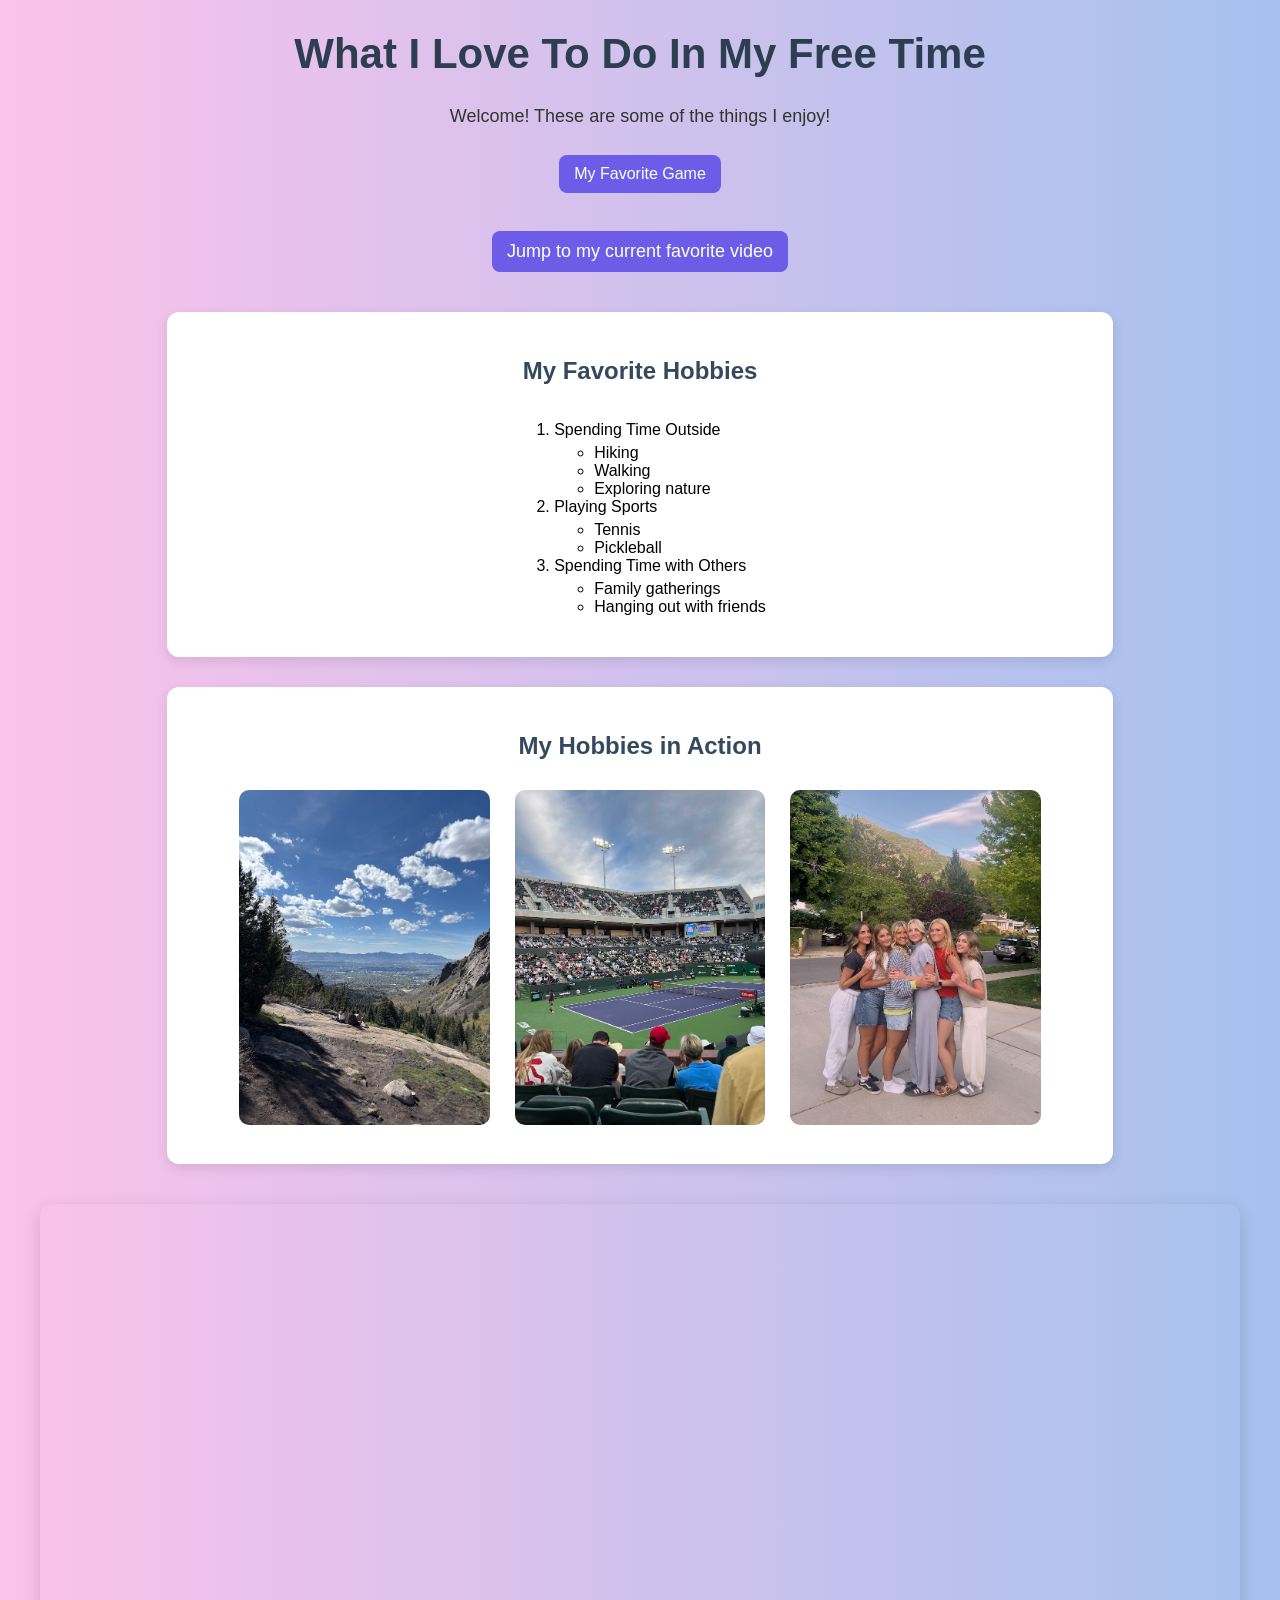
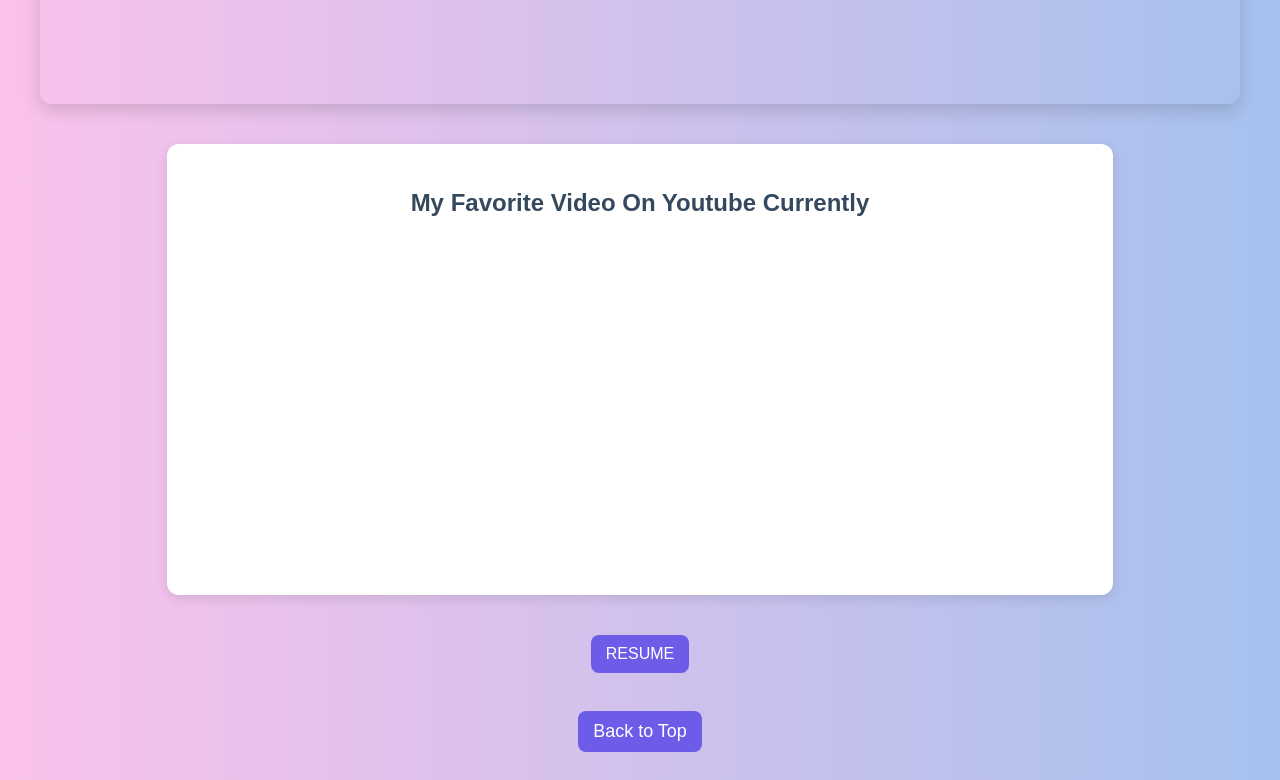
<file: index.html>
<!DOCTYPE html>
<html lang="en">
<head>
    <meta charset="UTF-8">
    <title>My Hobbies</title>
<link rel="stylesheet" href="css/home.css">
</head>

<body>

    <h1 id="top">What I Love To Do In My Free Time</h1>

    <p>Welcome! These are some of the things I enjoy!</p>

<a href="game.html">My Favorite Game</a>
    
    <p><a href="#video">Jump to my current favorite video</a></p>

    <div class="section">
        <h2>My Favorite Hobbies</h2>

    
        <ol>
            <li>Spending Time Outside
                <ul>
                    <li>Hiking</li>
                    <li>Walking</li>
                    <li>Exploring nature</li>
                </ul>
            </li>
            <li>Playing Sports
                <ul>
                    <li>Tennis</li>
                    <li>Pickleball</li>
                </ul>
            </li>
            <li>Spending Time with Others
                <ul>
                    <li>Family gatherings</li>
                    <li>Hanging out with friends</li>
                </ul>
            </li>
        </ol>
    </div>

    <div class="section">
        <h2>My Hobbies in Action</h2>

        
        <img src="images/hiking.jpg" alt="Hiking outdoors">
        <img src="images/tennis.jpg" alt="Playing tennis">
        <img src="images/friendsgathering.jpg" alt="Friends together">
    </div>
    <div class='tableauPlaceholder' id='viz1776288768814' style='position: relative; min-height: 500px;'><noscript><a href='#'><img alt='The Tennis GOAT ' src='https:&#47;&#47;public.tableau.com&#47;static&#47;images&#47;WR&#47;WR5JQ7CM5&#47;1_rss.png' style='border: none' /></a></noscript><object class='tableauViz'  style='display:none;'><param name='host_url' value='https%3A%2F%2Fpublic.tableau.com%2F' /> <param name='embed_code_version' value='3' /> <param name='path' value='shared&#47;WR5JQ7CM5' /> <param name='toolbar' value='yes' /><param name='static_image' value='https:&#47;&#47;public.tableau.com&#47;static&#47;images&#47;WR&#47;WR5JQ7CM5&#47;1.png' /> <param name='animate_transition' value='yes' /><param name='display_static_image' value='yes' /><param name='display_spinner' value='yes' /><param name='display_overlay' value='yes' /><param name='display_count' value='yes' /><param name='language' value='en-US' /></object></div>                <script type='text/javascript'>                    var divElement = document.getElementById('viz1776288768814');                    var vizElement = divElement.getElementsByTagName('object')[0];                    vizElement.style.width='1200px';vizElement.style.height='3027px';                    var scriptElement = document.createElement('script');                    scriptElement.src = 'https://public.tableau.com/javascripts/api/viz_v1.js';                    vizElement.parentNode.insertBefore(scriptElement, vizElement);                </script>

    <div class="section">
        
        <h2 id="video">My Favorite Video On Youtube Currently</h2>

        <iframe width="560" height="315"
    src="https://www.youtube.com/embed/He9WmjUvpJ8"
    title="YouTube video player"
    frameborder="0"
    allowfullscreen>
</iframe>
    </div>

   <a href="resume.html">RESUME</a>
   
    <!-- Back to top anchor -->
    <p><a href="#top">Back to Top</a></p>

    
    

</body>
</html>
</file>
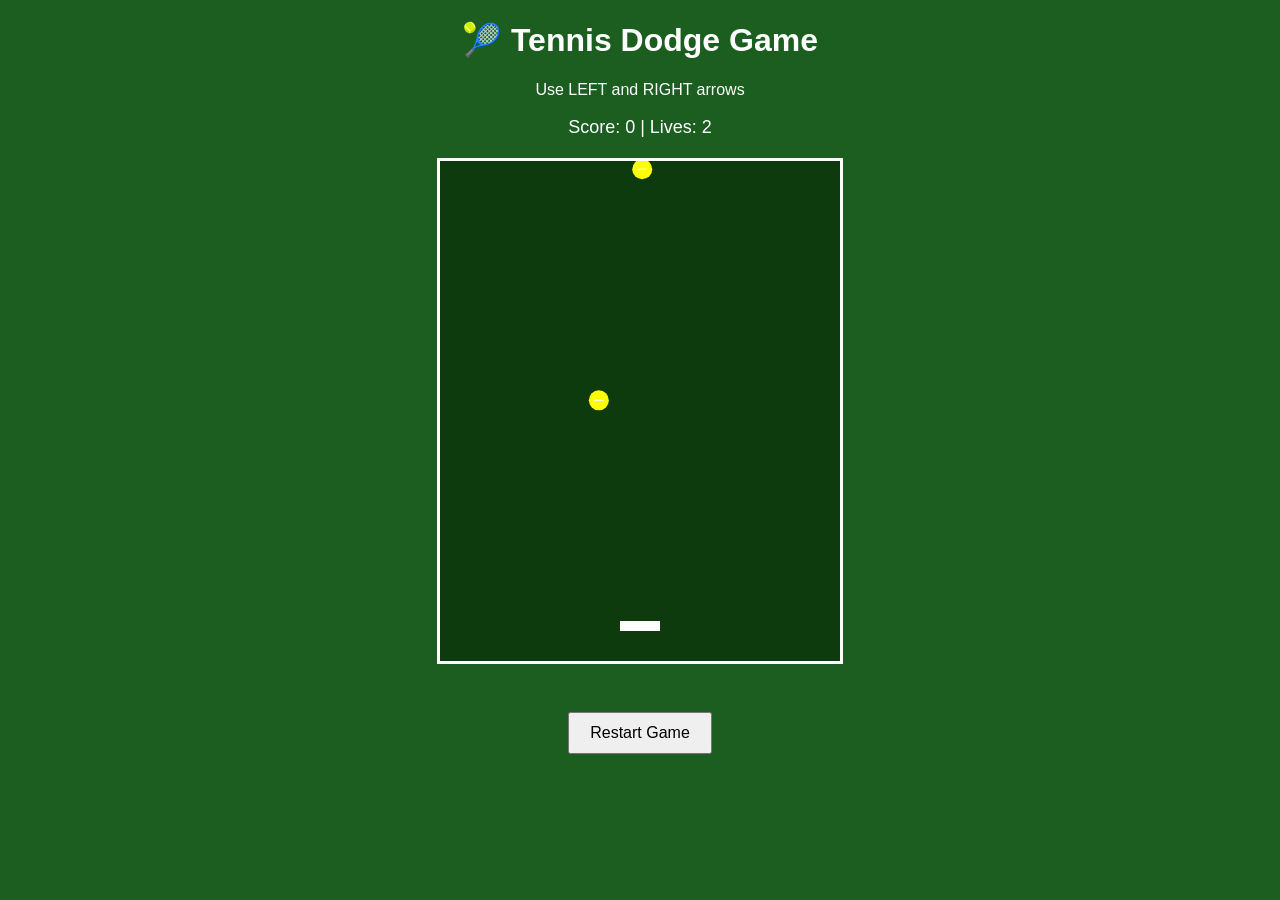
<file: game.html>
<!DOCTYPE html>
<html lang="en">
<head>
<meta charset="UTF-8">
<title>Tennis Dodge Game</title>

<style>
body {
    margin: 0;
    text-align: center;
    font-family: Arial;
    background: #1b5e20;
    color: white;
}

canvas {
    background: #0d3b0d;
    display: block;
    margin: 20px auto;
    border: 3px solid white;
}

button {
    padding: 10px 20px;
    font-size: 16px;
    margin-top: 10px;
    cursor: pointer;
}

#info {
    font-size: 18px;
}
</style>
</head>

<body>

<h1>🎾 Tennis Dodge Game</h1>
<p>Use LEFT and RIGHT arrows</p>

<p id="info">Score: 0 | Lives: 2</p>

<canvas id="game" width="400" height="500"></canvas>

<br>
<button onclick="restartGame()">Restart Game</button>

<script>
const canvas = document.getElementById("game");
const ctx = canvas.getContext("2d");

let player, balls, score, lives, frame, gameOver;

function initGame() {
    player = {
        x: 180,
        y: 460,
        w: 40,
        h: 10,
        speed: 8
    };

    balls = [];
    score = 0;
    lives = 2;
    frame = 0;
    gameOver = false;

    document.getElementById("info").innerText =
        "Score: 0 | Lives: 2";
}

initGame();

// controls
document.addEventListener("keydown", (e) => {
    if (e.key === "ArrowLeft") player.x -= player.speed;
    if (e.key === "ArrowRight") player.x += player.speed;
});

// spawn balls
function spawnBall() {
    balls.push({
        x: Math.random() * 380,
        y: 0,
        r: 10,
        speed: 2 + Math.random() * 3
    });
}

function drawPlayer() {
    ctx.fillStyle = "white";
    ctx.fillRect(player.x, player.y, player.w, player.h);
}

function drawBalls() {
    balls.forEach(b => {
        ctx.beginPath();
        ctx.fillStyle = "yellow";
        ctx.arc(b.x, b.y, b.r, 0, Math.PI * 2);
        ctx.fill();

        ctx.strokeStyle = "white";
        ctx.beginPath();
        ctx.moveTo(b.x - 5, b.y);
        ctx.lineTo(b.x + 5, b.y);
        ctx.stroke();
    });
}

function updateBalls() {
    balls.forEach(b => {
        b.y += b.speed;

        // hit player
        if (
            b.y + b.r > player.y &&
            b.x > player.x &&
            b.x < player.x + player.w
        ) {
            lives--;
            b.y = 600;

            if (lives <= 0) {
                gameOver = true;
            }
        }

        // missed ball = score
        if (b.y > 500) {
            score++;
            b.y = 600;
        }
    });

    balls = balls.filter(b => b.y < 600);
}

function loop() {
    ctx.clearRect(0, 0, canvas.width, canvas.height);

    drawPlayer();
    drawBalls();
    updateBalls();

    if (!gameOver) {
        if (frame % 60 === 0) spawnBall();
        frame++;
    } else {
        ctx.fillStyle = "white";
        ctx.font = "30px Arial";
        ctx.fillText("Game Over", 120, 250);
        ctx.font = "18px Arial";
        ctx.fillText("Press Restart to play again", 90, 280);
    }

    document.getElementById("info").innerText =
        "Score: " + score + " | Lives: " + lives;

    requestAnimationFrame(loop);
}

// restart function
function restartGame() {
    initGame();
}

loop();
</script>

</body>
</html>
</file>
<file: css/home.css>
/* ===== GLOBAL STYLE ===== */

body {
    background: linear-gradient(to right, #fbc2eb, #a6c1ee);
    font-family: 'Poppins', sans-serif;
    margin: 0;
    padding: 0;
    text-align: center;
}

/* ===== HEADINGS ===== */

h1 {
    font-size: 42px;
    color: #2c3e50;
    margin-top: 30px;
}

h2 {
    color: #34495e;
}

/* ===== TEXT ===== */

p {
    font-size: 18px;
    color: #333;
}

/* ===== SECTION BOXES ===== */

.section {
    background: white;
    width: 70%;
    margin: 30px auto;
    padding: 25px;
    border-radius: 12px;
    box-shadow: 0px 4px 12px rgba(0,0,0,0.1);
}

/* ===== LISTS ===== */

ol {
    text-align: left;
    display: inline-block;
}

ul {
    margin-top: 5px;
}

/* ===== IMAGES ===== */

img {
    width: 28%;
    border-radius: 10px;
    margin: 10px;
    transition: transform 0.3s;
}

img:hover {
    transform: scale(1.05);
}

/* ===== LINKS (BUTTON STYLE) ===== */

a {
    display: inline-block;
    margin: 10px;
    padding: 10px 15px;
    background-color: #6c5ce7;
    color: white;
    border-radius: 8px;
    text-decoration: none;
    transition: 0.3s;
}

a:hover {
    background-color: #4834d4;
}

/* ===== YOUTUBE ===== */

iframe {
    margin-top: 15px;
    border-radius: 10px;
}



/* ===== TABLEAU FIX (UPDATED) ===== */

#viz1776288768814 {
    width: 95%;
    max-width: 1200px; /* Matched the 1200px from your HTML script to prevent squishing */
    margin: 40px auto;
    border-radius: 12px;
    box-shadow: 0px 6px 18px rgba(0,0,0,0.15);
    
    /* Removed fixed height and flexbox rules to let the container wrap the iframe naturally */
}

/* Force BOTH the initial object and the dynamically injected iframe to the full height */
#viz1776288768814 object, 
#viz1776288768814 iframe {
    width: 100% !important;
    height: 1000px !important; /* Forces the actual graph window to be full size */
    border: none;
    border-radius: 12px;
    display: block;
}

.tableauPlaceholder {
    margin: 0 auto;
    /* Removed flexbox from here as well, as it conflicts with Tableau's sizing */
}
</file>
